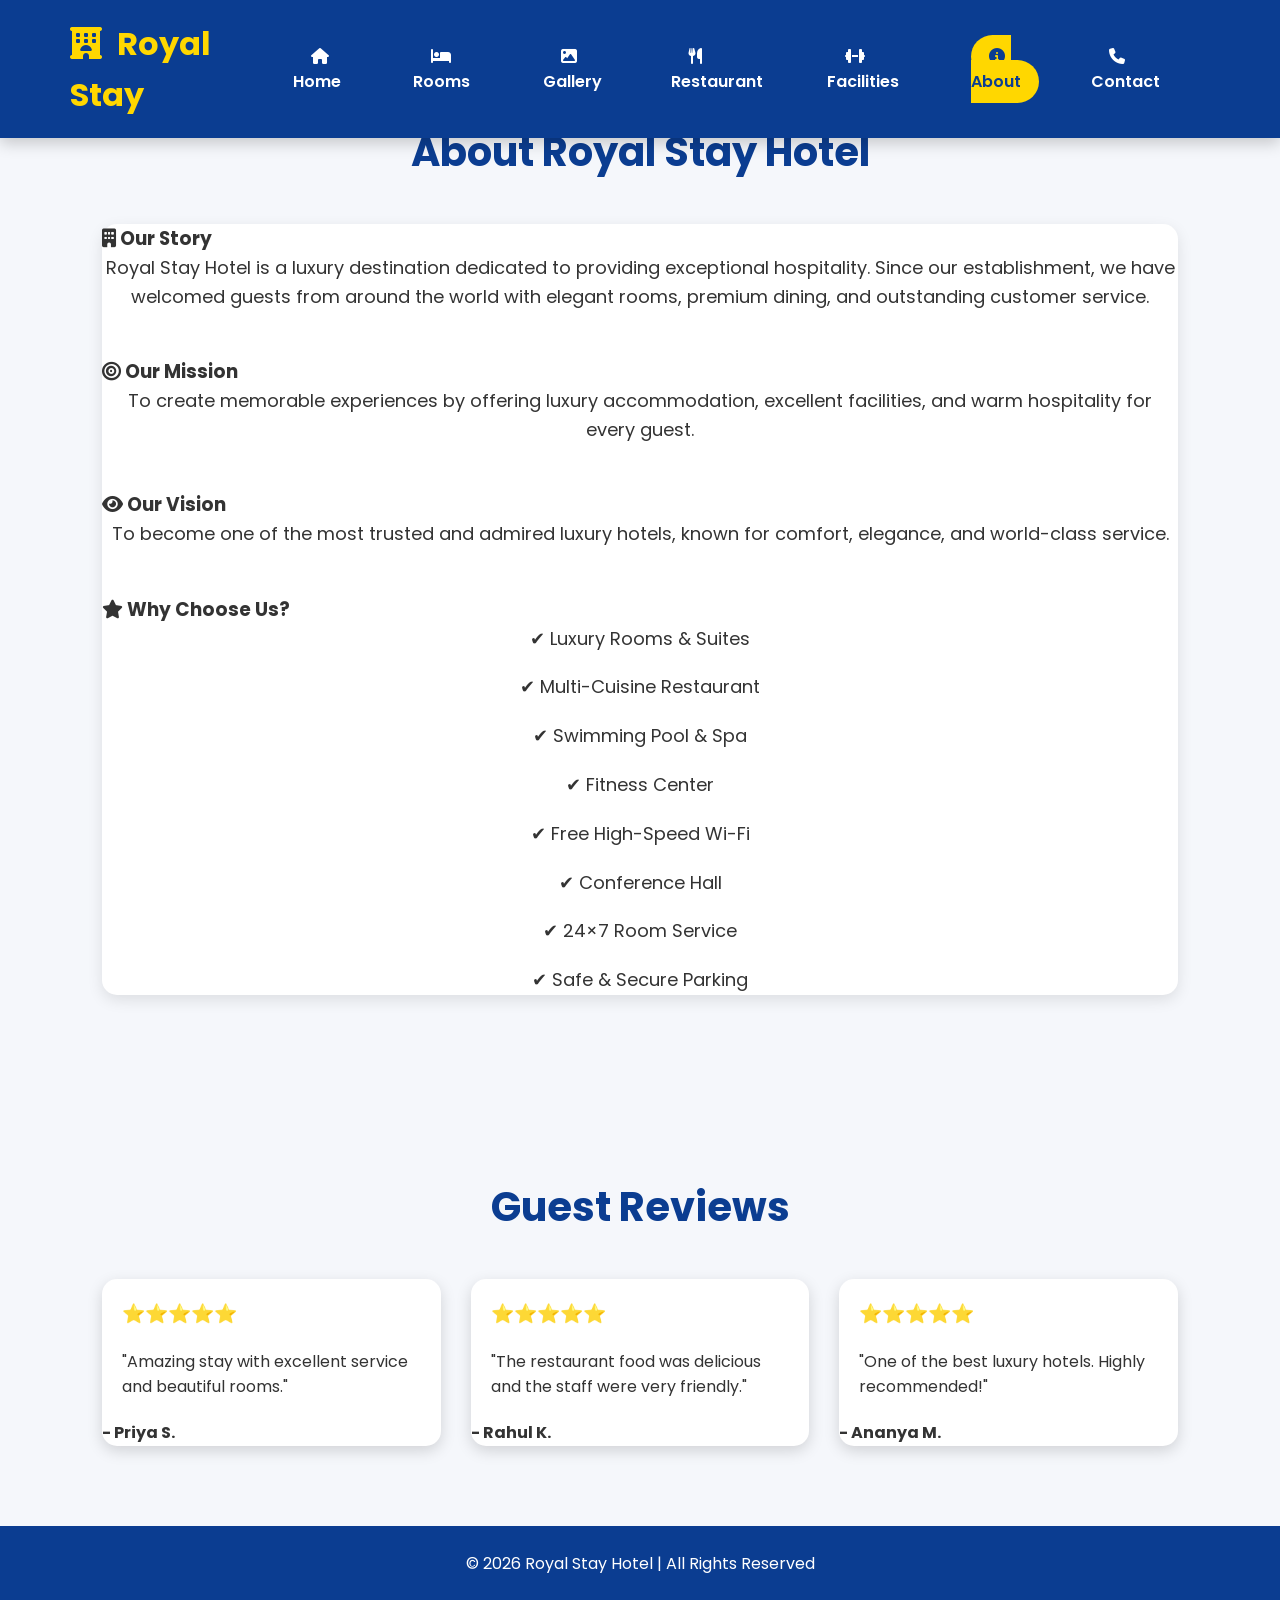
<file: about.html>
<!DOCTYPE html>
<html lang="en">
<head>
<meta charset="UTF-8">
<meta name="viewport" content="width=device-width, initial-scale=1.0">
<title>About | Royal Stay Hotel</title>

<link rel="stylesheet" href="style.css">

<link rel="stylesheet" href="https://cdnjs.cloudflare.com/ajax/libs/font-awesome/6.6.0/css/all.min.css">

</head>

<body>

<header>

<nav class="navbar">

<h2 class="logo">
<i class="fa-solid fa-hotel"></i> Royal Stay
</h2>

<ul class="nav-links">

<li><a href="index.html"><i class="fa-solid fa-house"></i> Home</a></li>

<li><a href="rooms.html"><i class="fa-solid fa-bed"></i> Rooms</a></li>

<li><a href="gallery.html"><i class="fa-solid fa-image"></i> Gallery</a></li>

<li><a href="restaurant.html"><i class="fa-solid fa-utensils"></i> Restaurant</a></li>

<li><a href="facilities.html"><i class="fa-solid fa-dumbbell"></i> Facilities</a></li>

<li><a href="about.html" class="active"><i class="fa-solid fa-circle-info"></i> About</a></li>

<li><a href="contact.html"><i class="fa-solid fa-phone"></i> Contact</a></li>

</ul>

</nav>

</header>

<section style="padding-top:120px;">

<h2>About Royal Stay Hotel</h2>

<div class="about">

<h3><i class="fa-solid fa-building"></i> Our Story</h3>

<p>
Royal Stay Hotel is a luxury destination dedicated to providing exceptional
hospitality. Since our establishment, we have welcomed guests from around
the world with elegant rooms, premium dining, and outstanding customer service.
</p>

<br>

<h3><i class="fa-solid fa-bullseye"></i> Our Mission</h3>

<p>
To create memorable experiences by offering luxury accommodation,
excellent facilities, and warm hospitality for every guest.
</p>

<br>

<h3><i class="fa-solid fa-eye"></i> Our Vision</h3>

<p>
To become one of the most trusted and admired luxury hotels,
known for comfort, elegance, and world-class service.
</p>

<br>

<h3><i class="fa-solid fa-star"></i> Why Choose Us?</h3>

<p>✔ Luxury Rooms & Suites</p>
<p>✔ Multi-Cuisine Restaurant</p>
<p>✔ Swimming Pool & Spa</p>
<p>✔ Fitness Center</p>
<p>✔ Free High-Speed Wi-Fi</p>
<p>✔ Conference Hall</p>
<p>✔ 24×7 Room Service</p>
<p>✔ Safe & Secure Parking</p>

</div>

</section>

<section>

<h2>Guest Reviews</h2>

<div class="room-container">

<div class="room-card">
<h3>⭐⭐⭐⭐⭐</h3>
<p>"Amazing stay with excellent service and beautiful rooms."</p>
<h4>- Priya S.</h4>
</div>

<div class="room-card">
<h3>⭐⭐⭐⭐⭐</h3>
<p>"The restaurant food was delicious and the staff were very friendly."</p>
<h4>- Rahul K.</h4>
</div>

<div class="room-card">
<h3>⭐⭐⭐⭐⭐</h3>
<p>"One of the best luxury hotels. Highly recommended!"</p>
<h4>- Ananya M.</h4>
</div>

</div>

</section>

<footer>

<p>© 2026 Royal Stay Hotel | All Rights Reserved</p>

</footer>

<script src="script.js"></script>

</body>
</html>
</file>
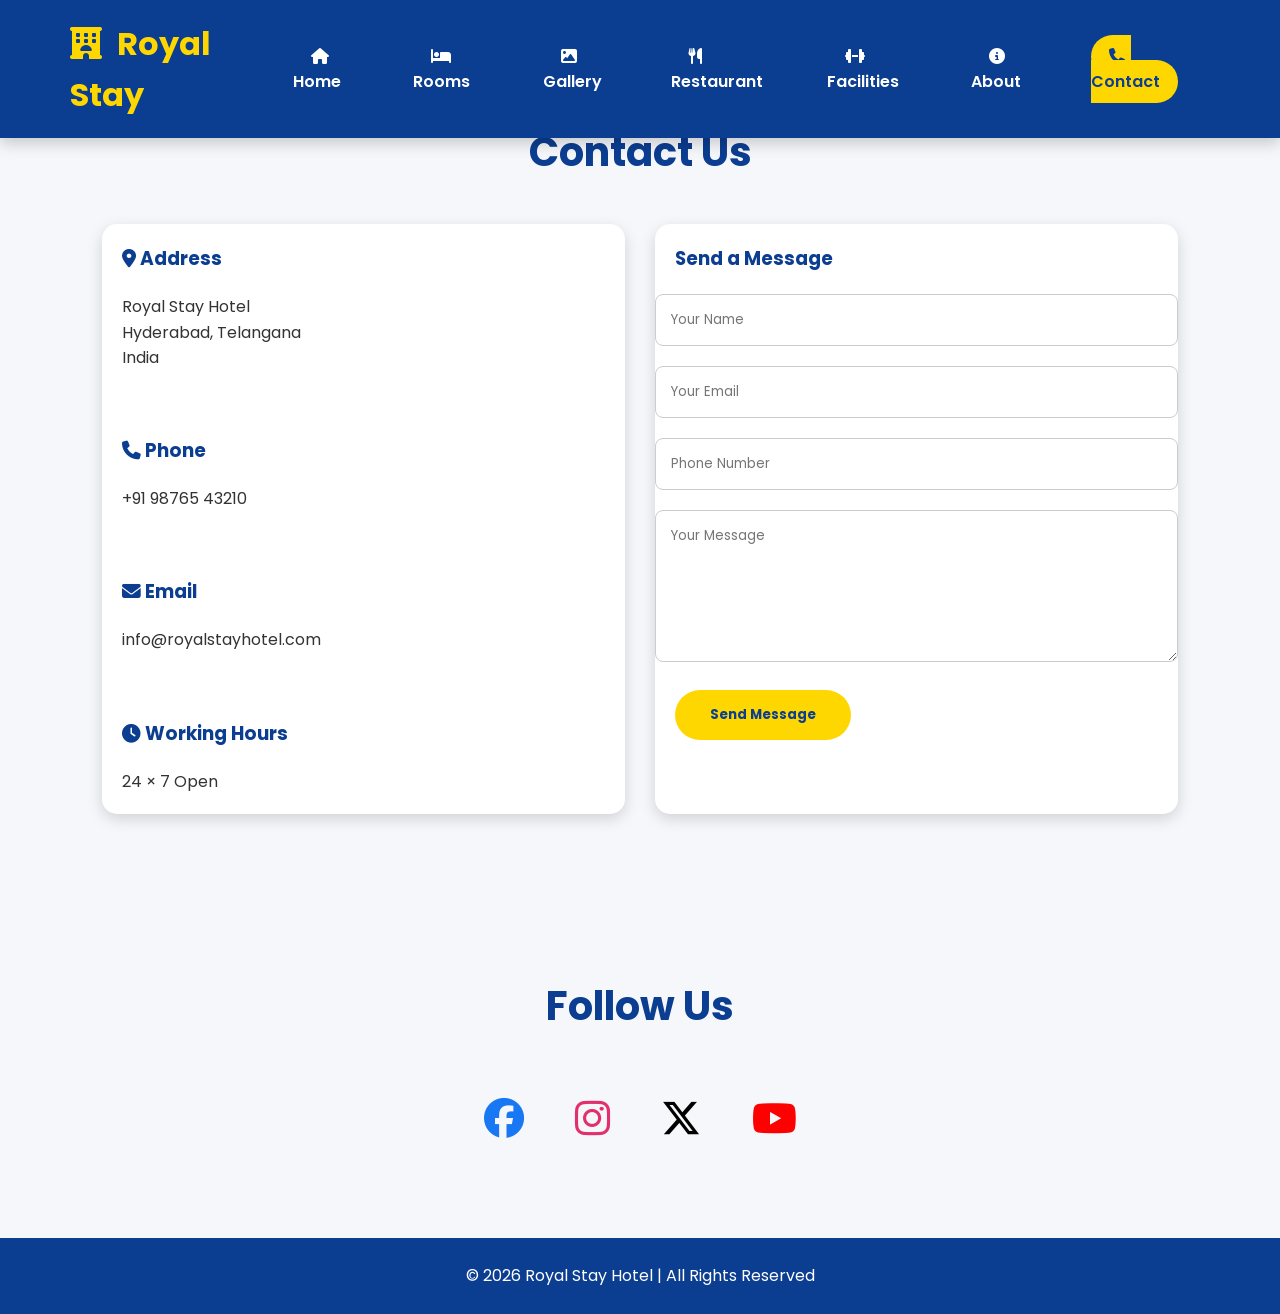
<file: contact.html>
<!DOCTYPE html>
<html lang="en">
<head>

<meta charset="UTF-8">
<meta name="viewport" content="width=device-width, initial-scale=1.0">

<title>Contact | Royal Stay Hotel</title>

<link rel="stylesheet" href="style.css">

<link rel="stylesheet"
href="https://cdnjs.cloudflare.com/ajax/libs/font-awesome/6.6.0/css/all.min.css">

</head>

<body>

<header>

<nav class="navbar">

<h2 class="logo">
<i class="fa-solid fa-hotel"></i> Royal Stay
</h2>

<ul class="nav-links">

<li><a href="index.html"><i class="fa-solid fa-house"></i> Home</a></li>

<li><a href="rooms.html"><i class="fa-solid fa-bed"></i> Rooms</a></li>

<li><a href="gallery.html"><i class="fa-solid fa-image"></i> Gallery</a></li>

<li><a href="restaurant.html"><i class="fa-solid fa-utensils"></i> Restaurant</a></li>

<li><a href="facilities.html"><i class="fa-solid fa-dumbbell"></i> Facilities</a></li>

<li><a href="about.html"><i class="fa-solid fa-circle-info"></i> About</a></li>

<li><a href="contact.html" class="active"><i class="fa-solid fa-phone"></i> Contact</a></li>

</ul>

</nav>

</header>

<section style="padding-top:120px;">

<h2>Contact Us</h2>

<div class="room-container">

<div class="room-card">

<h3><i class="fa-solid fa-location-dot"></i> Address</h3>

<p>
Royal Stay Hotel<br>
Hyderabad, Telangana<br>
India
</p>

<br>

<h3><i class="fa-solid fa-phone"></i> Phone</h3>

<p>+91 98765 43210</p>

<br>

<h3><i class="fa-solid fa-envelope"></i> Email</h3>

<p>info@royalstayhotel.com</p>

<br>

<h3><i class="fa-solid fa-clock"></i> Working Hours</h3>

<p>24 × 7 Open</p>

</div>

<div class="room-card">

<h3>Send a Message</h3>

<form>

<input type="text" placeholder="Your Name" required>

<input type="email" placeholder="Your Email" required>

<input type="tel" placeholder="Phone Number" required>

<textarea rows="6" placeholder="Your Message"></textarea>

<button type="submit" class="btn">Send Message</button>

</form>

</div>

</div>

</section>

<section>

<h2>Follow Us</h2>

<div style="text-align:center;font-size:40px;">

<a href="#"><i class="fab fa-facebook" style="margin:20px;color:#1877F2;"></i></a>

<a href="#"><i class="fab fa-instagram" style="margin:20px;color:#E1306C;"></i></a>

<a href="#"><i class="fab fa-x-twitter" style="margin:20px;color:#000;"></i></a>

<a href="#"><i class="fab fa-youtube" style="margin:20px;color:red;"></i></a>

</div>

</section>

<footer>

<p>© 2026 Royal Stay Hotel | All Rights Reserved</p>

</footer>

<script src="script.js"></script>

</body>

</html>
</file>
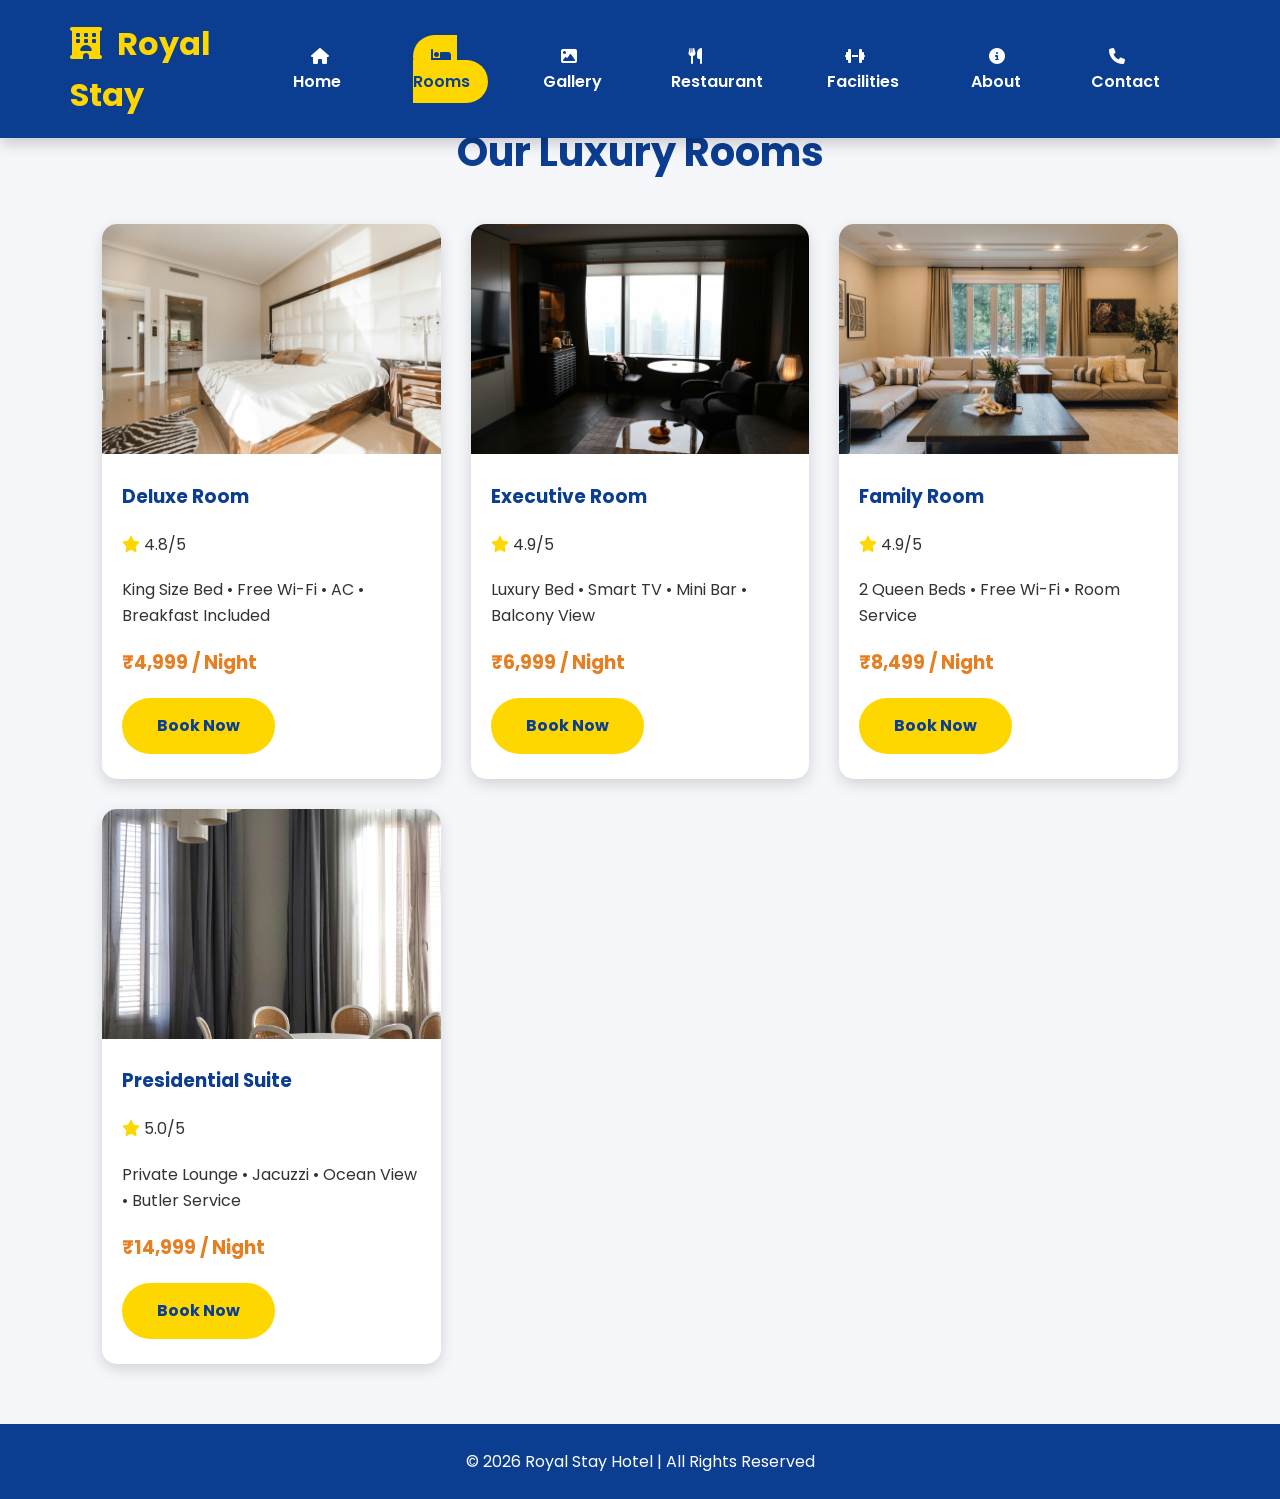
<file: rooms.html>
<!DOCTYPE html>
<html lang="en">
<head>
<meta charset="UTF-8">
<meta name="viewport" content="width=device-width, initial-scale=1.0">
<title>Rooms | Royal Stay Hotel</title>

<link rel="stylesheet" href="style.css">

<link rel="stylesheet" href="https://cdnjs.cloudflare.com/ajax/libs/font-awesome/6.6.0/css/all.min.css">
</head>

<body>

<header>

<nav class="navbar">

<h2 class="logo">
<i class="fa-solid fa-hotel"></i> Royal Stay
</h2>

<ul class="nav-links">

<li><a href="index.html"><i class="fa-solid fa-house"></i> Home</a></li>

<li><a href="rooms.html" class="active"><i class="fa-solid fa-bed"></i> Rooms</a></li>

<li><a href="gallery.html"><i class="fa-solid fa-image"></i> Gallery</a></li>

<li><a href="restaurant.html"><i class="fa-solid fa-utensils"></i> Restaurant</a></li>

<li><a href="facilities.html"><i class="fa-solid fa-dumbbell"></i> Facilities</a></li>

<li><a href="about.html"><i class="fa-solid fa-circle-info"></i> About</a></li>

<li><a href="contact.html"><i class="fa-solid fa-phone"></i> Contact</a></li>

</ul>

</nav>

</header>

<section style="padding-top:120px;padding-bottom:60px;">

<h2>Our Luxury Rooms</h2>

<div class="room-container">

<div class="room-card">

<img src="deluxe-room.jpg" alt="Deluxe Room">

<h3>Deluxe Room</h3>

<p><i class="fa-solid fa-star" style="color:gold;"></i> 4.8/5</p>

<p>King Size Bed • Free Wi-Fi • AC • Breakfast Included</p>

<h3 style="color:#e67e22;">₹4,999 / Night</h3>

<a href="contact.html" class="btn">Book Now</a>

</div>

<div class="room-card">

<img src="executive-room.jpg" alt="Executive Room">

<h3>Executive Room</h3>

<p><i class="fa-solid fa-star" style="color:gold;"></i> 4.9/5</p>

<p>Luxury Bed • Smart TV • Mini Bar • Balcony View</p>

<h3 style="color:#e67e22;">₹6,999 / Night</h3>

<a href="contact.html" class="btn">Book Now</a>

</div>

<div class="room-card">

<img src="family-room.jpg" alt="Family Room">

<h3>Family Room</h3>

<p><i class="fa-solid fa-star" style="color:gold;"></i> 4.9/5</p>

<p>2 Queen Beds • Free Wi-Fi • Room Service</p>

<h3 style="color:#e67e22;">₹8,499 / Night</h3>

<a href="contact.html" class="btn">Book Now</a>

</div>

<div class="room-card">

<img src="presidential-suite.jpg" alt="Presidential Suite">

<h3>Presidential Suite</h3>

<p><i class="fa-solid fa-star" style="color:gold;"></i> 5.0/5</p>

<p>Private Lounge • Jacuzzi • Ocean View • Butler Service</p>

<h3 style="color:#e67e22;">₹14,999 / Night</h3>

<a href="contact.html" class="btn">Book Now</a>

</div>

</div>

</section>

<footer>

<p>© 2026 Royal Stay Hotel | All Rights Reserved</p>

</footer>

<script src="script.js"></script>

</body>
</html>
</file>
<file: style.css>
/* Google Font */
@import url('https://fonts.googleapis.com/css2?family=Poppins:wght@300;400;500;600;700&display=swap');

*{
    margin:0;
    padding:0;
    box-sizing:border-box;
    font-family:'Poppins',sans-serif;
    scroll-behavior:smooth;
}

body{
    background:#f5f7fb;
    color:#333;
    line-height:1.6;
}

/* Header */

header{
    position:fixed;
    top:0;
    left:0;
    width:100%;
    background:#0B3D91;
    z-index:1000;
    box-shadow:0 5px 15px rgba(0,0,0,.2);
}

.navbar{
    max-width:1200px;
    margin:auto;
    display:flex;
    justify-content:space-between;
    align-items:center;
    padding:18px 30px;
}

.logo{
    color:#FFD700;
    font-size:32px;
    font-weight:700;
}

.logo i{
    margin-right:8px;
}

.nav-links{
    display:flex;
    list-style:none;
}

.nav-links li{
    margin-left:18px;
}

.nav-links a{
    color:#fff;
    text-decoration:none;
    padding:10px 18px;
    border-radius:30px;
    transition:.4s;
    font-weight:600;
}

.nav-links a i{
    margin-right:6px;
}

.nav-links a:hover,
.active{
    background:#FFD700;
    color:#0B3D91 !important;
}

/* Hero Banner */

.hero{
    height:100vh;
    background:
    linear-gradient(rgba(0,0,0,.45),rgba(0,0,0,.45)),
    url("hero-banner.jpg");
    background-size:cover;
    background-position:center;
    background-repeat:no-repeat;

    display:flex;
    justify-content:center;
    align-items:center;
    text-align:center;
    color:#fff;

    margin-top:80px;
}

.hero-content{
    max-width:700px;
    padding:20px;
}

.hero-content h1{
    font-size:60px;
    margin-bottom:20px;
}

.hero-content p{
    font-size:24px;
    margin-bottom:30px;
}

/* Button */

.btn{
    display:inline-block;
    padding:15px 35px;
    background:#FFD700;
    color:#0B3D91;
    text-decoration:none;
    font-weight:bold;
    border-radius:40px;
    transition:.4s;
}

.btn:hover{
    background:white;
    transform:translateY(-5px);
}

/* Sections */

section{
    padding:80px 8%;
}

section h2{
    text-align:center;
    font-size:40px;
    color:#0B3D91;
    margin-bottom:40px;
}

/* Cards */

.room-container{
    display:grid;
    grid-template-columns:repeat(auto-fit,minmax(300px,1fr));
    gap:30px;
}

.room-card{
    background:#fff;
    border-radius:15px;
    overflow:hidden;
    box-shadow:0 5px 15px rgba(0,0,0,.15);
    transition:.4s;
}

.room-card:hover{
    transform:translateY(-10px);
}

.room-card img{
    width:100%;
    height:230px;
    object-fit:cover;
    transition:.5s;
}

.room-card:hover img{
    transform:scale(1.08);
}

.room-card h3{
    color:#0B3D91;
    margin:20px;
}

.room-card p{
    margin:0 20px 20px;
}

.room-card .btn{
    margin:0 20px 25px;
}

/* About */

.about{
    background:#fff;
    border-radius:15px;
    box-shadow:0 5px 15px rgba(0,0,0,.1);
}

.about p{
    text-align:center;
    font-size:18px;
    margin-bottom:20px;
}

.about img{
    width:100%;
    border-radius:12px;
}

/* Form */

form{
    max-width:700px;
    margin:auto;
}

form input,
form textarea{
    width:100%;
    padding:15px;
    margin-bottom:20px;
    border:1px solid #ccc;
    border-radius:8px;
}

form button{
    border:none;
    cursor:pointer;
}

/* Footer */

footer{
    background:#0B3D91;
    color:#fff;
    text-align:center;
    padding:25px;
}

/* Mobile */

@media(max-width:768px){

.navbar{
    flex-direction:column;
}

.nav-links{
    flex-direction:column;
    width:100%;
    text-align:center;
    margin-top:15px;
}

.nav-links li{
    margin:10px 0;
}

.hero-content h1{
    font-size:36px;
}

.hero-content p{
    font-size:18px;
}

section h2{
    font-size:30px;
}
}
</file>
